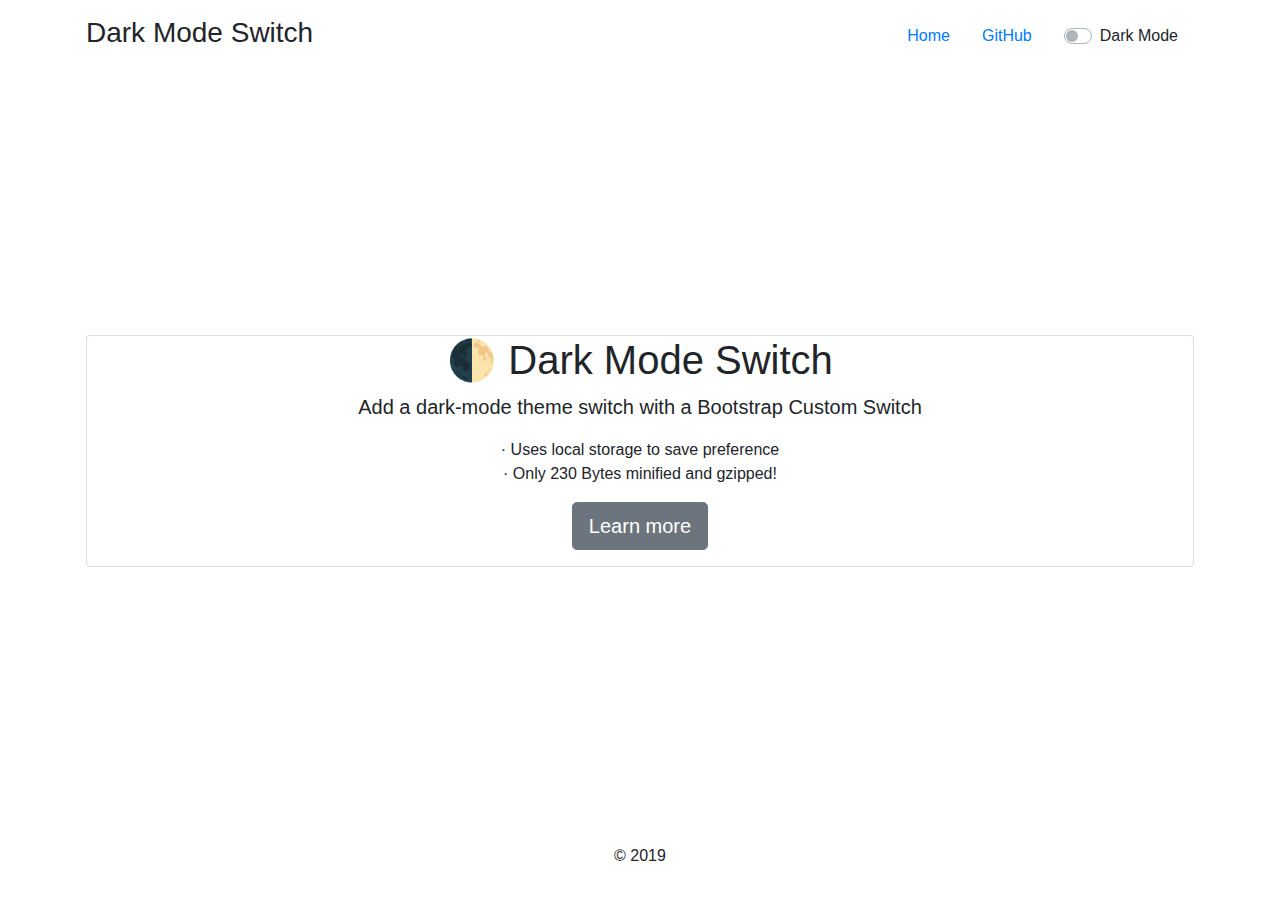
<file: darkMode.html>
<!doctype html>
<html lang="en" class="h-100">

<head>
  <meta charset="utf-8">
  <meta http-equiv="x-ua-compatible" content="ie=edge">
  <meta name="viewport" content="width=device-width, initial-scale=1">
  <title>Dark Mode Switch</title>
  <link rel="stylesheet" href="https://stackpath.bootstrapcdn.com/bootstrap/4.3.1/css/bootstrap.min.css">
  <link rel="stylesheet" href="css/dark-mode.css">
</head>

<body class="bg-white text-center d-flex h-100">
  <div class="container d-flex p-3 mx-auto flex-column">
    <header class="mb-auto">
      <h3 class="float-left">Dark Mode Switch</h3>
      <nav class="nav justify-content-center float-right">
        <a class="nav-link active" href="https://coliff.github.io/dark-mode-switch/">Home</a>
        <a class="nav-link" href="https://github.com/coliff/dark-mode-switch" target="_blank">GitHub</a>
        <div class="nav-link">

          <div class="custom-control custom-switch">
            <input type="checkbox" class="custom-control-input" id="darkSwitch">
            <label class="custom-control-label" for="darkSwitch">Dark Mode</label>
          </div>

        </div>
      </nav>
    </header>

    <main role="main">
      <div class="card">
        <h1 class="h1-text">🌓 Dark Mode Switch</h1>
        <p class="lead">Add a dark-mode theme switch with a Bootstrap Custom Switch</p>
        <ul class="list-unstyled">
          <li>&middot; Uses local storage to save preference</li>
          <li>&middot; Only 230 Bytes minified and gzipped!</li>
        </ul>
        <p>
          <a href="https://github.com/coliff/dark-mode-switch" target="_blank" class="btn btn-lg btn-secondary">
            Learn more
          </a>
        </p>
      </div>
    </main>

    <footer class="mt-auto">
      <p>&copy; 2019</p>
    </footer>

    <!-- You must load 'dark-mode-switch.js' at the foot of the page -->
    <script src="dark-mode-switch.js"></script>
  </div>
</body>

</html>
</file>
<file: css/dark-mode.css>
[data-theme="dark"] {
  background-color: #111 !important;
  color: #eee;
}

[data-theme="dark"] .bg-light {
  background-color: #333 !important;
}

[data-theme="dark"] .bg-white {
  background-color: #000 !important;
}

[data-theme="dark"] .bg-black {
  background-color: #eee !important;
}

[data-theme="dark"] .card {
  background-color: #303030;
  border: 1px solig rgba(0, 0, 0, 0.125);
}

[data-theme="dark"] .h1-text {
  background-color: #303030;
  color: #ececda;
}

[data-theme="dark"] .navbar-brand {
  color: #ececda
}

[data-theme="dark"] .navbar-text {
  color: #ececda;
}
[data-theme="dark"] .navbar-item {
  color: #ececda;
}
[data-theme="dark"] .navbar-toggler {
  color: #ececda;
}
[data-theme="dark"] .form-control{
  background-color: #303030;
  color: #ececda;
  
}
[data-theme="dark"] .jumbotron{
  background-color: #303030;
  color: #ececda;
}

/* change the link color */
[data-theme="dark"] .navbar-nav .nav-item .nav-link {
  color: #ececda;
}

[data-theme="dark"] .table{
  background-color: #303030;
  color: #ececda;
}

[data-theme="dark"] .navbar-toggle-icon{
  background-color: yellow;
  color: #ececda;
}


/* change the brand and text color
.navbar .navbar-brand,
.navbar .navbar-text {
    color: pink;
}
/* change the link color */
/* [data-theme="dark"].navbar-nav .nav-item .nav-link {
  color: #ececda;
} */
/* change the color of active or hovered links */
/* .navbar-nav .nav-item.active .nav-link,
.navbar-nav .nav-item:hover .nav-link {
    color: pink;
} */
</file>
